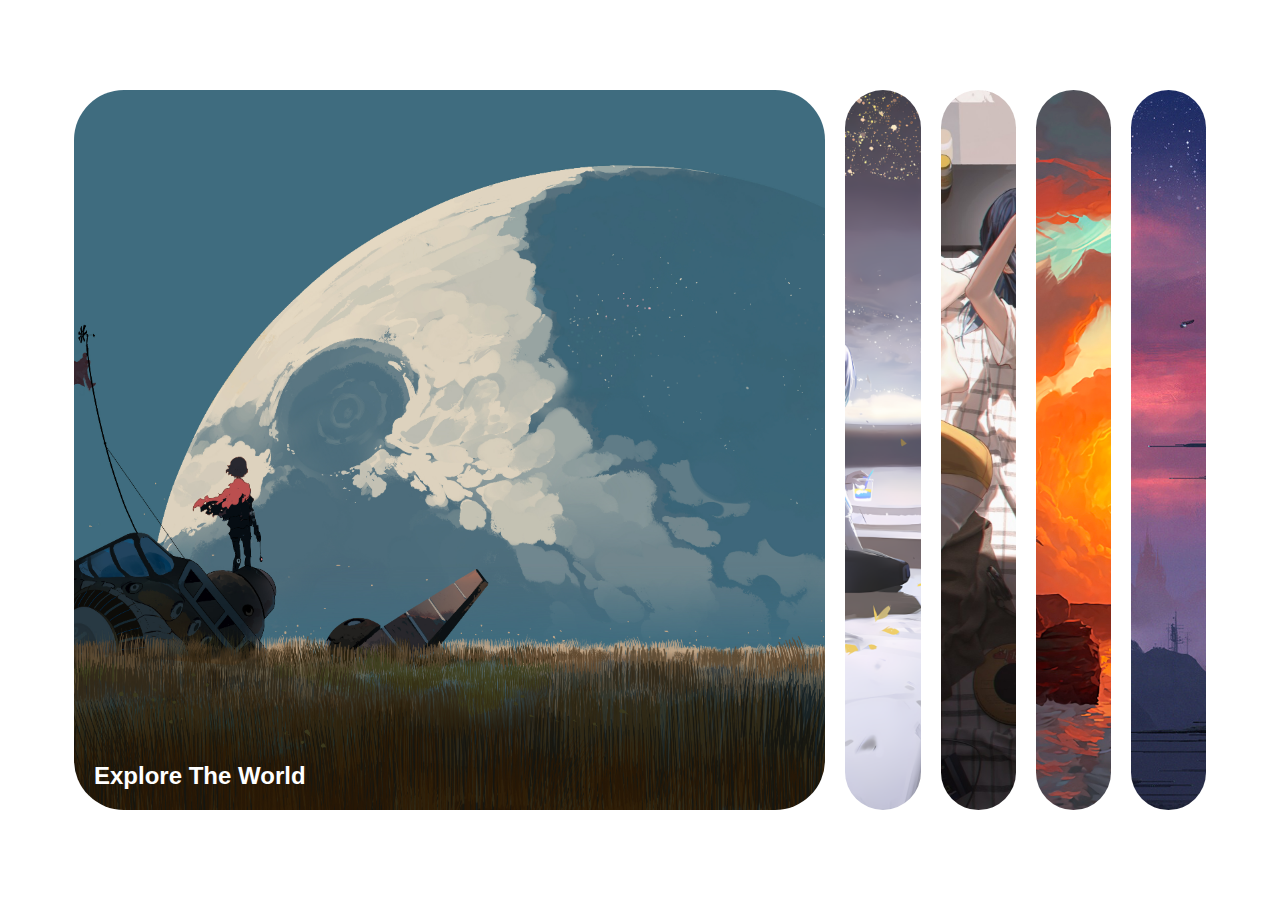
<file: day01/index.html>
<!DOCTYPE html>
<html lang="en">

<head>
    <meta charset="UTF-8" />
    <meta name="viewport" content="width=device-width, initial-scale=1.0" />
    <link rel="stylesheet" href="style.css" />
    <title>Expanding Cards | 50项目50天</title>
</head>

<body>
    <div class="container">
        <div class="panel active" style="
          background-image: url('./imgs/wallhaven-5gwvz5_1920x1080.png');
        ">
            <h3>Explore The World</h3>
        </div>
        <div class="panel" style="
          background-image: url('./imgs/wallhaven-gpzve7_1920x1080.png');
        ">
            <h3>Wild Forest</h3>
        </div>
        <div class="panel" style="
          background-image: url('./imgs/wallhaven-jx5p65_1920x1080.png');
        ">
            <h3>Sunny Beach</h3>
        </div>
        <div class="panel" style="
          background-image: url('./imgs/wallhaven-k7d5l6_1920x1080.png');
        ">
            <h3>City on Winter</h3>
        </div>
        <div class="panel" style="
          background-image: url('./imgs/wallhaven-o3joql_1920x1080.png');
        ">
            <h3>Mountains - Clouds</h3>
        </div>
    </div>

    <script src="script.js"></script>
</body>

</html>
</file>
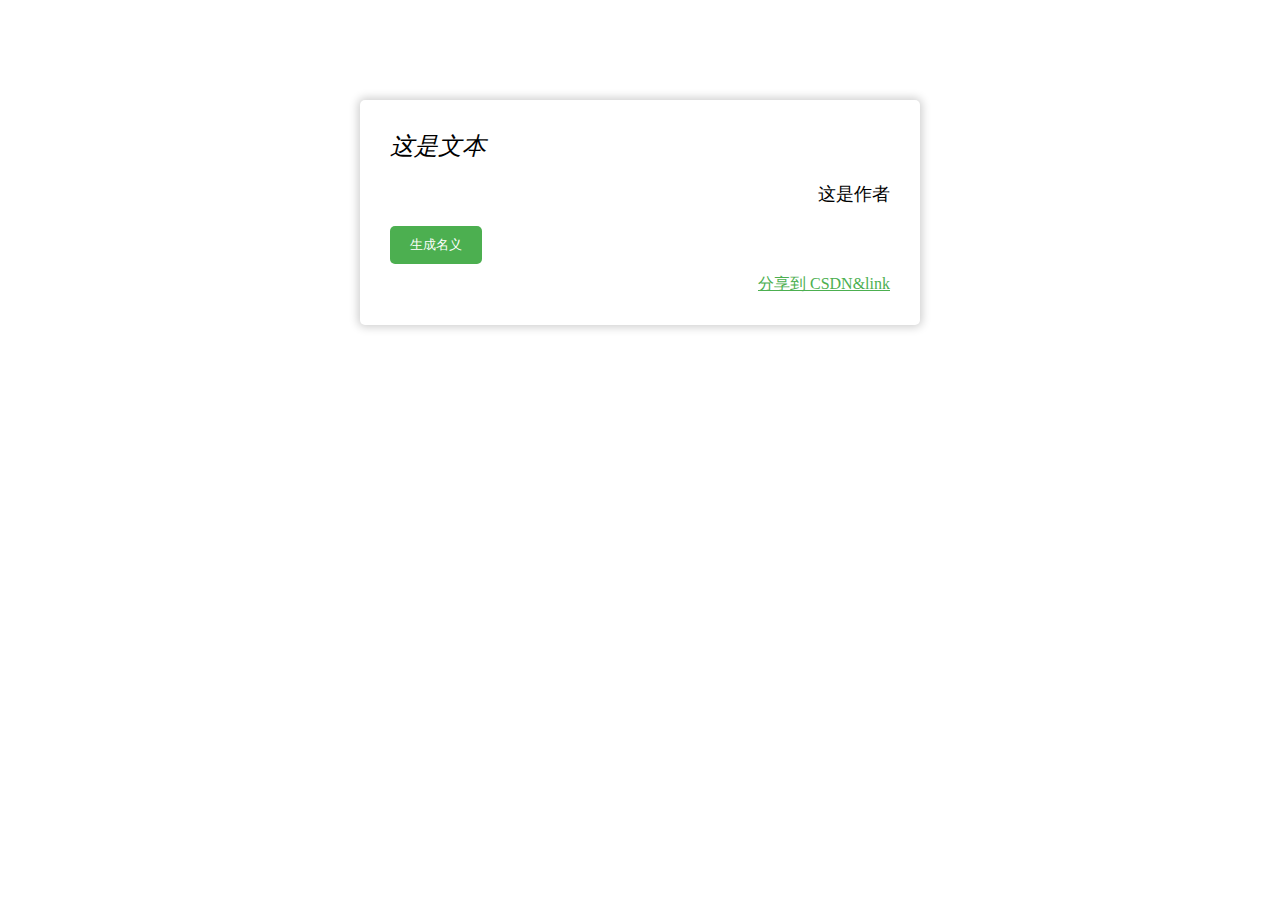
<file: day01/indexName.html>
<!DOCTYPE html>
<html lang="en">
  <head>
    <meta charset="UTF-8" />
    <meta http-equiv="X-UA-Compatible" content="IE=edge" />
    <meta name="viewport" content="width=device-width, initial-scale=1.0" />
    <title>名言生成器</title>
    <style>
      * {
        margin: 0;
        padding: 0;
      }
      .quote-box {
        width: 500px;
        margin: 100px auto;
        padding: 30px;
        border-radius: 5px;
        box-shadow: 0 0 10px 2px rgba(0 0, 0, 0.2);
      }
      .text {
        font-size: 24px;
        font-style: italic;
        margin-bottom: 20px;
      }
      .author {
        font-size: 18px;
        text-align: right;
      }
      #new-quote {
        background-color: #4caf50;
        color: #fff;
        border: none;
        padding: 10px 20px;
        margin-top: 20px;
        border-radius: 5px;
        cursor: pointer;
      }
      .tweet-quote {
        display: block;
        text-align: right;
        margin-top: 10px;
        color: #4caf50;
      }
    </style>
  </head>
  <body>
    <div class="quote-box">
      <p class="text">这是文本</p>
      <p class="author">这是作者</p>
      <button id="new-quote">生成名义</button>
      <a href="https://blog.csdn.net/JHXL_/article/details/129787942" class="tweet-quote">分享到 CSDN&link</a>
    </div>

    <script>
      
       
      
      
        const quotes = [

        {
          quote: "生命不止，奋斗不息。",
          author: "方志敏",
        },
        {
          quote: "知识就是力量。",
          author: "李约瑟",
        },
        {
          quote: "先苦后甜，后苦变甜；先甜后苦，后甜变苦。",
          author: "林语堂",
        },
        {
          quote: "成功是一份耕耘，而非一次得手。",
          author: "贾平凹",
        },
        {
          quote: "宝剑锋从磨砺出，梅花香自苦寒来。",
          author: "陆游",
        },
        {
          quote: "宝剑不磨，其锋不利；人不学习，其智不明。",
          author: "李光耀",
        },
        {
          quote: "一份耕耘，一份收获；一份付出，一份回报。",
          author: "王阳明",
        },
        {
          quote: "只要功夫深，铁杵磨成针。",
          author: "李白",
        },
        {
          quote: "有志者事竟成。",
          author: "龚自珍",
        },
        {
          quote: "天道酬勤。",
          author: "韩愈",
        },
        {
          quote: "千里之行始于足下。",
          author: "老子",
        },
        {
          quote: "路漫漫其修远兮，吾将上下而求索。",
          author: "屈原",
        },
        {
          quote: "读书破万卷，下笔如有神。",
          author: "李白",
        },
        {
          quote: "吃一堑，长一智。",
          author: "佚名",
        },
        {
          quote: "先天下之忧而忧，后天下之乐而乐。",
          author: "范仲淹",
        },
        {
          quote: "一寸光阴一寸金，寸金难买寸光阴。",
          author: "陈毅",
        },
        {
          quote: "不积跬步，无以至千里；不积小流，无以成江海。",
          author: "荀子",
        },
        {
          quote: "前事不忘，后事之师。",
          author: "司马迁",
        },
        {
          quote: "生命中最大的浪费是把时间浪费在了等待上。",
          author: "李开复",
        },
      ];
      //


        function getRandomQuote(){
            const index = Math.floor(Math.random()*quotes.length)
            return quotes[index]
        }
        document
        .querySelector("#new-quote")
        .addEventListener("click", function () {
            const quote = getRandomQuote()
            const textElement = document.querySelector(".text")
            const authorElement = document.querySelector(".author")
            textElement.innerText = quote.quote
            authorElement.innerText = `-${quote.author}`
        });

    </script>
  </body>
</html>
</file>
<file: day01/style.css>
* {
  box-sizing: border-box;
}

body {
  font-family: 'Muli', sans-serif;
  display: flex;
  align-items: center;
  justify-content: center;
  height: 100vh;
  overflow: hidden;
  margin: 0;
}

.container {
  display: flex;
  width: 90vw;
}

.panel {
  background-size: cover;
  background-position: center;
  background-repeat: no-repeat;
  height: 80vh;
  border-radius: 50px;
  color: #fff;
  cursor: pointer;
  /* panel 居中 */
  flex: 0.5;
  margin: 10px;
  position: relative;
  -webkit-transition: all 700ms ease-in;
}

.panel h3 {
  font-size: 24px;
  position: absolute;
  bottom: 20px;
  left: 20px;
  margin: 0;
  opacity: 0;
}

.panel.active {
  flex: 5;
}

.panel.active h3 {
  opacity: 1;
  transition: opacity 0.3s ease-in 0.4s;
}

@media (max-width: 480px) {
  .container {
    width: 100vw;
  }

  .panel:nth-of-type(4),
  .panel:nth-of-type(5) {
    display: none;
  }
}
</file>
